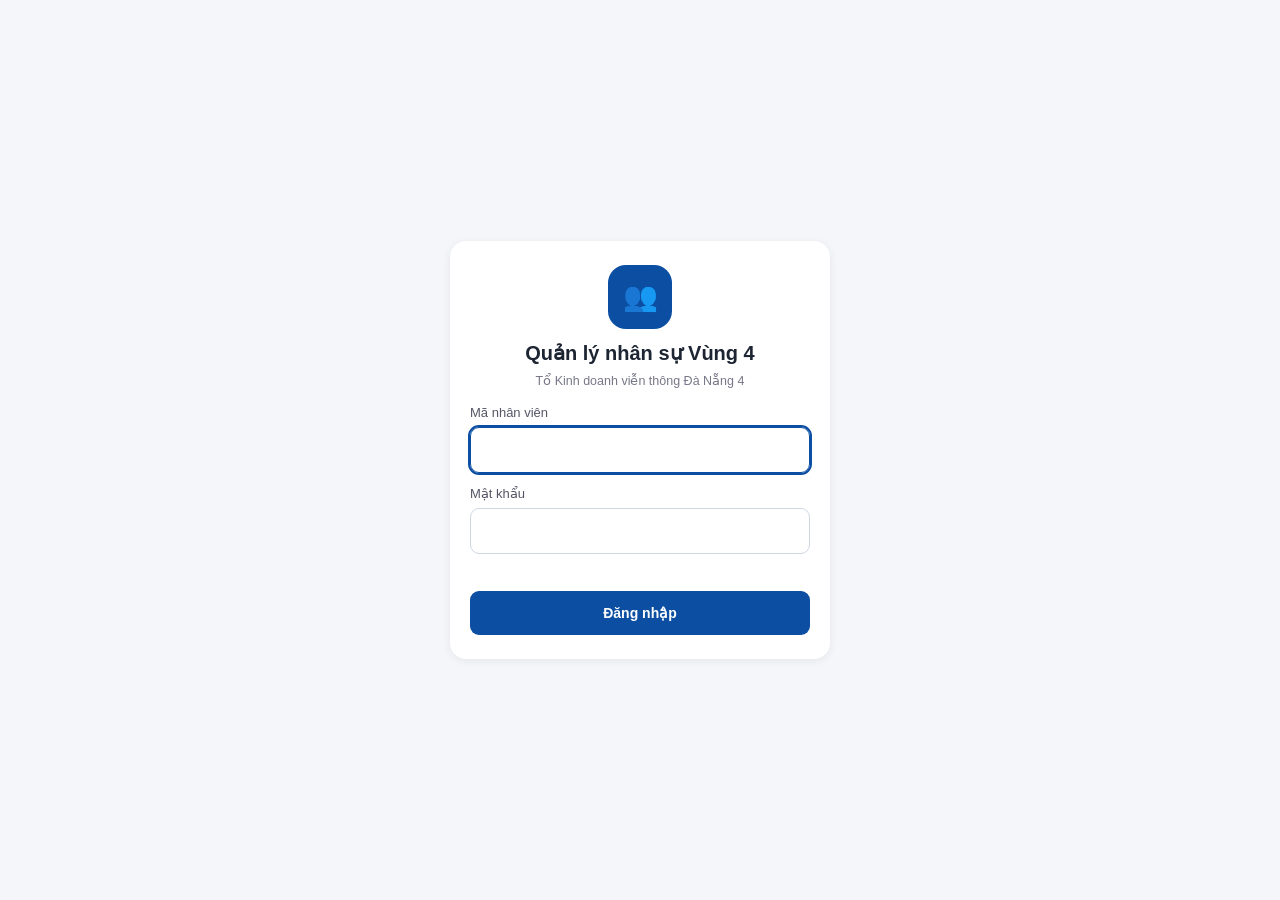
<file: index.html>
<!doctype html>
<html lang="vi">
<head>
<meta charset="utf-8">
<meta name="viewport" content="width=device-width, initial-scale=1">
<title>Quản lý nhân sự Vùng 4</title>
<link rel="stylesheet" href="css/app.css">
</head>
<body>

<section id="man-dang-nhap" class="man" hidden>
  <form id="dn-form" class="hop" autocomplete="on" hidden>
    <div class="logo" aria-hidden="true">👥</div>
    <h1>Quản lý nhân sự Vùng 4</h1>
    <p class="hint giua">Tổ Kinh doanh viễn thông Đà Nẵng 4</p>
    <label for="dn-ma">Mã nhân viên</label>
    <input id="dn-ma" name="username" autocomplete="username" autocapitalize="off" spellcheck="false" required>
    <label for="dn-mk">Mật khẩu</label>
    <input id="dn-mk" name="password" type="password" autocomplete="current-password" required>
    <div id="dn-loi" class="loi" role="alert"></div>
    <button id="dn-nut" type="submit" class="btn khoi">Đăng nhập</button>
  </form>

  <form id="dmk-form" class="hop" hidden>
    <div class="logo" aria-hidden="true">🔑</div>
    <h1>Đổi mật khẩu</h1>
    <p id="dmk-ghichu" class="hint giua"></p>
    <label for="dmk-cu">Mật khẩu hiện tại</label>
    <input id="dmk-cu" type="password" autocomplete="current-password" required>
    <label for="dmk-moi">Mật khẩu mới (ít nhất 6 ký tự)</label>
    <input id="dmk-moi" type="password" autocomplete="new-password" minlength="6" required>
    <label for="dmk-lai">Nhập lại mật khẩu mới</label>
    <input id="dmk-lai" type="password" autocomplete="new-password" minlength="6" required>
    <div id="dmk-loi" class="loi" role="alert"></div>
    <button id="dmk-nut" type="submit" class="btn khoi">Đổi mật khẩu</button>
    <button id="dmk-huy" type="button" class="btn g khoi" hidden>Quay lại</button>
  </form>
</section>

<section id="khung" hidden>
  <header class="top">
    <div class="ai"><b id="nd-ten"></b><small id="nd-phu"></small></div>
    <div class="lenh">
      <button id="nut-doi-mk" type="button" class="lk">Đổi mật khẩu</button>
      <button id="nut-dang-xuat" type="button" class="lk">Đăng xuất</button>
    </div>
  </header>
  <nav id="the-ds" class="tabs" role="tablist"></nav>
  <main id="the-nd" class="body"></main>
</section>

<div id="dang-tai" class="dang-tai" hidden role="status" aria-live="polite"><div class="hop"><span class="quay" aria-hidden="true"></span><span>Đang tải dữ liệu…</span></div></div>

<script src="js/config.js"></script>
<script src="js/core.js"></script>
<script src="js/kpi_image.js"></script>
<script src="js/store.js"></script>
<script src="js/ui.js"></script>
<script src="js/api.js"></script>
<script src="js/app.js"></script>
<!-- các file thẻ đặt ở đây, trước App.batDau() -->
<script src="js/markdown.js"></script>
<script src="js/huongdan-chung.js"></script>
<script src="js/huongdan-soan.js"></script>
<script src="js/tab-huongdan.js"></script>
<script src="js/nhiemvu-chung.js"></script>
<script src="js/tab-nhiemvu.js"></script>
<script src="js/nhiemvu-quanly.js"></script>
<script src="js/tab-hoso.js"></script>
<script src="js/tab-duyet.js"></script>
<script src="js/tab-kpi.js"></script>
<script src="js/tab-nap.js"></script>
<script>App.batDau();</script>
</body>
</html>
</file>
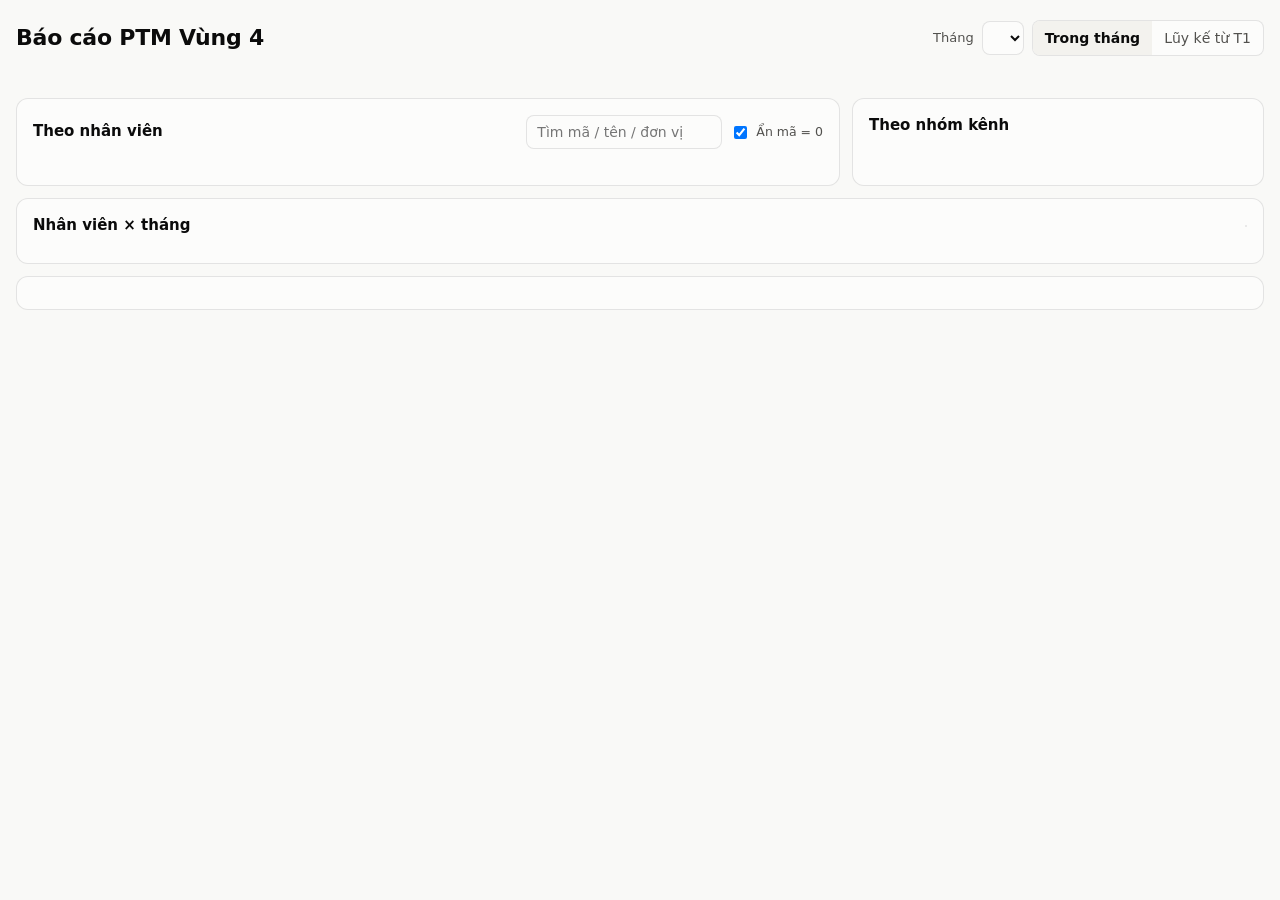
<file: dashboard.html>
<!doctype html>
<html lang="vi">
<head>
<meta charset="utf-8">
<meta name="viewport" content="width=device-width, initial-scale=1">
<title>Báo cáo PTM Vùng 4</title>
<style>
:root{
  color-scheme: light;
  --page:#f9f9f7; --surface:#fcfcfb; --surface-2:#f3f2ee;
  --ink:#0b0b0b; --ink-2:#52514e; --muted:#898781;
  --grid:#e1e0d9; --axis:#c3c2b7; --border:rgba(11,11,11,.10);
  --s-ptm:#52514e; --s-mbf:#2a78d6; --s-sme:#eb6834; --s-fiber:#1baf7a; --s-wifi:#8a5cd0;
  --good:#006300; --warn-bg:#fff4d6; --bad:#d03b3b;
  --seq-0:#cde2fb; --seq-1:#2a78d6; --accent:#2a78d6;
}
@media (prefers-color-scheme: dark){
  :root:not([data-theme="light"]){
    color-scheme: dark;
    --page:#0d0d0d; --surface:#1a1a19; --surface-2:#232321;
    --ink:#f0efec; --ink-2:#c3c2b7; --muted:#898781;
    --grid:#2c2c2a; --axis:#383835; --border:rgba(255,255,255,.10);
    --s-ptm:#c3c2b7; --s-mbf:#3987e5; --s-sme:#d95926; --s-fiber:#199e70; --s-wifi:#a27ae8;
    --good:#0ca30c; --warn-bg:#3a2f10; --bad:#e66767;
    --seq-0:#1c2a3d; --seq-1:#3987e5; --accent:#3987e5;
  }
}
:root[data-theme="dark"]{
  color-scheme: dark;
  --page:#0d0d0d; --surface:#1a1a19; --surface-2:#232321;
  --ink:#f0efec; --ink-2:#c3c2b7; --muted:#898781;
  --grid:#2c2c2a; --axis:#383835; --border:rgba(255,255,255,.10);
  --s-ptm:#c3c2b7; --s-mbf:#3987e5; --s-sme:#d95926; --s-fiber:#199e70; --s-wifi:#a27ae8;
  --good:#0ca30c; --warn-bg:#3a2f10; --bad:#e66767;
  --seq-0:#1c2a3d; --seq-1:#3987e5; --accent:#3987e5;
}
*{box-sizing:border-box}
body{margin:0;background:var(--page);color:var(--ink);font:14px/1.45 system-ui,-apple-system,"Segoe UI",sans-serif}
.wrap{max-width:1600px;margin:0 auto;padding:20px 16px 48px}
header{display:flex;flex-wrap:wrap;gap:12px 24px;align-items:flex-end;justify-content:space-between;margin-bottom:18px}
h1{font-size:22px;margin:0 0 2px;font-weight:650;letter-spacing:-.01em}
.sub{color:var(--ink-2);font-size:13px}
.controls{display:flex;flex-wrap:wrap;gap:8px;align-items:center}
select,input[type=search]{font:inherit;color:var(--ink);background:var(--surface);border:1px solid var(--border);border-radius:8px;padding:6px 10px;min-height:34px}
.seg{display:inline-flex;border:1px solid var(--border);border-radius:8px;overflow:hidden;background:var(--surface)}
.seg button{font:inherit;border:0;background:transparent;color:var(--ink-2);padding:6px 12px;cursor:pointer;min-height:34px}
.seg button[aria-pressed=true]{background:var(--surface-2);color:var(--ink);font-weight:600}
.card{background:var(--surface);border:1px solid var(--border);border-radius:12px;padding:16px}
h2{font-size:15px;margin:0 0 12px;font-weight:620}
.tiles{display:grid;grid-template-columns:repeat(5,minmax(0,1fr));gap:12px;margin-bottom:12px}
@media (max-width:1100px){.tiles{grid-template-columns:repeat(3,minmax(0,1fr))}}
@media (max-width:700px){.tiles{grid-template-columns:repeat(2,minmax(0,1fr))}}
@media (max-width:420px){.tiles{grid-template-columns:minmax(0,1fr)}}
.tile .lab{display:flex;align-items:center;gap:8px;color:var(--ink-2);font-size:13px;font-weight:550}
.dot{width:10px;height:10px;border-radius:3px;flex:none}
.tile .big{font-size:34px;font-weight:650;margin:6px 0 0;letter-spacing:-.02em}
.tile .big small{font-size:15px;color:var(--ink-2);font-weight:500;letter-spacing:0}
.bar{height:8px;background:var(--surface-2);border-radius:4px;margin:10px 0 6px;overflow:hidden;position:relative}
.bar i{display:block;height:100%;border-radius:4px}
.tile .meta{display:flex;justify-content:space-between;color:var(--ink-2);font-size:12.5px;gap:8px;flex-wrap:wrap}
.pct{font-weight:650;color:var(--ink)}
.pct.ok{color:var(--good)} .pct.low{color:var(--bad)}
.ytd{margin-top:8px;padding-top:8px;border-top:1px solid var(--grid);font-size:12.5px;color:var(--ink-2)}
.trend{display:grid;grid-template-columns:repeat(5,minmax(0,1fr));gap:12px;margin-bottom:12px}
@media (max-width:1100px){.trend{grid-template-columns:repeat(3,minmax(0,1fr))}}
@media (max-width:700px){.trend{grid-template-columns:repeat(2,minmax(0,1fr))}}
@media (max-width:420px){.trend{grid-template-columns:minmax(0,1fr)}}
.chart{position:relative}
.chart svg{display:block;width:100%;height:auto;overflow:visible}
.legend{display:flex;gap:14px;font-size:12px;color:var(--ink-2);margin:-4px 0 6px;flex-wrap:wrap}
.legend span{display:inline-flex;align-items:center;gap:6px}
.legend .tick{width:14px;height:0;border-top:2px dashed var(--ink-2)}
.tip{position:absolute;pointer-events:none;background:var(--surface);border:1px solid var(--border);box-shadow:0 4px 16px rgba(0,0,0,.12);border-radius:8px;padding:8px 10px;font-size:12.5px;white-space:nowrap;opacity:0;transition:opacity .08s;z-index:5}
.tip b{display:block;margin-bottom:2px}
.grid2{display:grid;grid-template-columns:minmax(0,2fr) minmax(0,1fr);gap:12px;margin-bottom:12px}
@media (max-width:900px){.grid2{grid-template-columns:minmax(0,1fr)}}
.card{min-width:0}
.tbl-wrap{overflow-x:auto;-webkit-overflow-scrolling:touch}
table{border-collapse:collapse;width:100%;font-size:13px}
th,td{padding:7px 8px;border-bottom:1px solid var(--grid);text-align:left;white-space:nowrap}
th{color:var(--ink-2);font-weight:600;font-size:12px;position:sticky;top:0;background:var(--surface);cursor:pointer;user-select:none}
th.num,td.num{text-align:right;font-variant-numeric:tabular-nums}
th[aria-sort=ascending]::after{content:" ▲";font-size:9px} th[aria-sort=descending]::after{content:" ▼";font-size:9px}
tbody tr:hover{background:var(--surface-2)}
tfoot td{font-weight:650;border-top:2px solid var(--axis);border-bottom:0}
td.zero{color:var(--muted)}
.tag{display:inline-block;padding:1px 7px;border-radius:10px;background:var(--surface-2);color:var(--ink-2);font-size:11.5px}
.share{display:inline-block;height:6px;border-radius:3px;background:var(--accent);vertical-align:middle;margin-right:6px;opacity:.8}
.toolbar{display:flex;flex-wrap:wrap;gap:8px;align-items:center;justify-content:space-between;margin-bottom:10px}
.toolbar h2{margin:0}
.chips{display:flex;flex-wrap:wrap;gap:6px}
.chip{font:inherit;font-size:12.5px;border:1px solid var(--border);background:var(--surface);color:var(--ink-2);border-radius:14px;padding:3px 10px;cursor:pointer}
.chip[aria-pressed=true]{background:var(--ink);color:var(--surface);border-color:var(--ink)}
label.chk{font-size:12.5px;color:var(--ink-2);display:inline-flex;gap:6px;align-items:center}
.heat td.num{min-width:46px}
.note{font-size:12.5px;color:var(--ink-2)}
.note ul{margin:6px 0 0;padding-left:18px}
.note li{margin:2px 0}
.warn{background:var(--warn-bg);border-radius:8px;padding:8px 10px;margin-bottom:10px;font-size:12.5px}
.muted{color:var(--muted)}
@media print{.controls,.chips,label.chk{display:none}.card{break-inside:avoid}}
</style>
</head>
<body>
<div class="wrap">
  <header>
    <div>
      <h1 id="title">Báo cáo PTM Vùng 4</h1>
      <div class="sub" id="subtitle"></div>
    </div>
    <div class="controls">
      <label class="sub" for="selMonth">Tháng</label>
      <select id="selMonth"></select>
      <div class="seg" role="group" aria-label="Phạm vi">
        <button id="btnMonth" aria-pressed="true">Trong tháng</button>
        <button id="btnYtd" aria-pressed="false">Lũy kế từ T1</button>
      </div>
    </div>
  </header>

  <div id="warn"></div>
  <section class="tiles" id="tiles"></section>

  <section class="trend" id="trend"></section>

  <section class="grid2">
    <div class="card">
      <div class="toolbar">
        <h2 id="nvTitle">Theo nhân viên</h2>
        <div class="controls">
          <input type="search" id="q" placeholder="Tìm mã / tên / đơn vị" aria-label="Tìm nhân viên">
          <label class="chk"><input type="checkbox" id="hideZero" checked> Ẩn mã = 0</label>
        </div>
      </div>
      <div class="chips" id="chips" style="margin-bottom:10px"></div>
      <div class="tbl-wrap" style="max-height:620px"><table id="tblNv"></table></div>
    </div>
    <div class="card">
      <h2 id="grpTitle">Theo nhóm kênh</h2>
      <div class="tbl-wrap"><table id="tblGrp"></table></div>
    </div>
  </section>

  <section class="card" style="margin-bottom:12px">
    <div class="toolbar">
      <h2>Nhân viên × tháng</h2>
      <div class="seg" role="group" aria-label="Chỉ tiêu" id="segMetric"></div>
    </div>
    <div class="tbl-wrap" style="max-height:620px"><table id="tblHeat" class="heat"></table></div>
  </section>

  <section class="card note" id="rules"></section>
</div>
<div class="tip" id="tip"></div>

<script>
const D = /*__DATA__*/null;
// Chỉ tiêu gộp: TB PTM = MobiFone + Saymee (thực hiện và KH đều cộng 2 chỉ tiêu)
const addArr = (a,b) => a.map((v,i)=>(v==null&&b[i]==null)? null : (v||0)+(b[i]||0));
D.kpi.PTM = addArr(D.kpi.MBF, D.kpi.SME);
// MobiWifi 5G (Loại TB FWD) là 1 phần của MobiFone, hiển thị riêng; số liệu cũ chưa có thì coi là 0 / không giao KH
if (!D.kpi.WIFI) D.kpi.WIFI = Array(12).fill(null);
D.nv.forEach(n=>{ if (!n.WIFI) n.WIFI = Array(12).fill(0); if (!n.xWIFI) n.xWIFI = Array(12).fill(0); if (!n.FWD) n.FWD = n.WIFI.slice(); });
D.nv.forEach(n=>{ n.PTM = addArr(n.MBF,n.SME).map(v=>v||0); n.xPTM = addArr(n.xMBF,n.xSME).map(v=>v||0); });
const BASE = ['MBF','SME','FIBER'];   // các chỉ tiêu gốc (không trùng nhau)
// Nhóm hiển thị: chỉ GDV / NVBH / AM / Fiber là nhân viên. Mã C2C gộp vào NV chủ quản (cột "TB C2C"),
// ĐL / Điểm bán / loại khác (và C2C không xác định được chủ) gộp thành "Khác".
const NVG = ['GDV','NVBH','AM','Fiber'];
const Z12 = () => Array(12).fill(0);
D.nv.forEach(n=>{ n.C2C = Z12(); n.owner = null; });
D.nv.forEach(n=>{
  if (n.loai!=='C2C') return;
  let o = D.nv.find(x=>NVG.includes(x.loai) && x.ma===n.ma.replace(/_C2C$/i,''));
  if (!o) { const m = String(n.donvi||'').match(/^CHLK\s+(.+)$/i);   // vd "CHLK Song Thảo" -> NV có tên kết thúc "Song Thảo"
    if (m) { const c = D.nv.filter(x=>NVG.includes(x.loai) && x.ten.toLowerCase().endsWith(m[1].trim().toLowerCase())); if (c.length===1) o = c[0]; } }
  if (o) { n.owner = o; for (let i=0;i<12;i++) o.C2C[i] += (n.MBF[i]||0)+(n.SME[i]||0); }
});
D.nv.forEach(n=>{ n.grp = NVG.includes(n.loai) ? n.loai : (n.owner ? 'C2C' : 'Khác'); });
const isNv = n => NVG.includes(n.grp);
const T = [
  {k:'PTM',   name:'TB PTM (MobiFone + Saymee)', short:'MBF+Saymee', color:'var(--s-ptm)'},
  {k:'MBF',   name:'TB PTM MobiFone', short:'MobiFone', color:'var(--s-mbf)'},
  {k:'SME',   name:'TB PTM Saymee (THGT)', short:'Saymee', color:'var(--s-sme)'},
  {k:'FIBER', name:'TB PTM Fiber', short:'Fiber', color:'var(--s-fiber)'},
  {k:'WIFI',  name:'TB PTM MobiWifi 5G', short:'Wifi 5G', color:'var(--s-wifi)'}
];
const fmt = n => (n==null||isNaN(n)) ? '–' : Math.round(n).toLocaleString('vi-VN');
const fmtP = p => (p==null||!isFinite(p)) ? '–' : p.toLocaleString('vi-VN',{maximumFractionDigits:1})+'%';
const esc = s => String(s??'').replace(/[&<>"]/g,c=>({'&':'&amp;','<':'&lt;','>':'&gt;','"':'&quot;'}[c]));
const $ = id => document.getElementById(id);

let state = { m: D.thang, ytd:false, loai:'Tất cả', q:'', hideZero:true, sort:{k:'PTM',dir:-1}, metric:'PTM' };
try { const s = JSON.parse(localStorage.getItem('ptm4-ui')||'{}'); if (s.metric && T.some(t=>t.k===s.metric)) state.metric=s.metric; if (typeof s.hideZero==='boolean') state.hideZero=s.hideZero; } catch(e){}
const save = () => { try { localStorage.setItem('ptm4-ui', JSON.stringify({metric:state.metric, hideZero:state.hideZero})); } catch(e){} };

// tổng trong phạm vi tháng
const rangeM = () => state.ytd ? D.months.filter(x=>x<=state.m) : [state.m];
const sumArr = (a, ms) => ms.reduce((s,m)=>s+(a[m-1]||0),0);
const nvVal = (nv,k,ms) => k==='TOT' ? BASE.reduce((s,b)=>s+sumArr(nv[b],ms),0) : sumArr(nv[k],ms);
const totalM = (k,ms) => D.nv.reduce((s,nv)=>s+nvVal(nv,k,ms),0);
// Giá trị hiển thị của 1 NV: MobiFone = mã của NV; TB C2C = các mã C2C của NV; MBF+Saymee = MobiFone + C2C + Saymee
const rowVals = (n,ms) => { const r = {MBF:sumArr(n.MBF,ms), C2C:sumArr(n.C2C,ms), SME:sumArr(n.SME,ms), FIBER:sumArr(n.FIBER,ms), WIFI:sumArr(n.WIFI,ms), FWD:sumArr(n.FWD,ms)}; r.PTM = r.MBF+r.C2C+r.SME; return r; };
const KEYS = ['PTM','MBF','C2C','SME','FIBER','WIFI','FWD'];
const SHOWK = KEYS.filter(k=>k!=='FWD');   // FWD không có cột riêng: hiện trong ngoặc sau Wifi 5G
// Ô Wifi 5G: số có gói (tính KH), trong ngoặc = mọi TB FWD kể cả chưa có gói
const cellTxt = (k,v) => k==='WIFI' ? `${fmt(v.WIFI||0)} <span class="muted">(${fmt(v.FWD||0)})</span>` : fmt(v[k]||0);
const cellZero = (k,v) => !(v[k] || (k==='WIFI' && v.FWD));
const addV = (a,b) => { KEYS.forEach(k=>a[k]=(a[k]||0)+b[k]); return a; };
// "Khác" = mọi mã không phải NV và không phải C2C đã gán chủ (C2C của NV đã nằm trong dòng NV)
const otherVals = ms => D.nv.filter(n=>n.grp==='Khác').reduce((a,n)=>{ const v=rowVals(n,ms); v.PTM=v.MBF+v.SME; return addV(a,v); }, {});
// Vùng 4 tách cột: MobiFone (không gồm C2C) + TB C2C + Saymee = MBF+Saymee toàn vùng
const vungVals = ms => { const c2c = D.nv.filter(n=>n.grp==='C2C'), cM = c2c.reduce((s,n)=>s+sumArr(n.MBF,ms),0), cS = c2c.reduce((s,n)=>s+sumArr(n.SME,ms),0);
  const r={MBF:totalM('MBF',ms)-cM, C2C:cM+cS, SME:totalM('SME',ms)-cS, FIBER:totalM('FIBER',ms), WIFI:totalM('WIFI',ms), FWD:totalM('FWD',ms)}; r.PTM=r.MBF+r.C2C+r.SME; return r; };
const kpiM = (k,ms) => { let s=0, any=false; ms.forEach(m=>{const v=D.kpi[k][m-1]; if(v!=null){s+=v;any=true;}}); return any? s : null; };
const kpiMonthsOnly = (k,ms) => ms.filter(m=>D.kpi[k][m-1]!=null);

function init(){
  const sel = $('selMonth');
  sel.innerHTML = D.months.map(m=>`<option value="${m}">T${m}/${D.nam}</option>`).join('');
  sel.value = state.m;
  sel.onchange = () => { state.m = +sel.value; render(); };
  $('btnMonth').onclick = () => { state.ytd=false; render(); };
  $('btnYtd').onclick = () => { state.ytd=true; render(); };
  $('q').oninput = e => { state.q = e.target.value.trim().toLowerCase(); renderNv(); };
  $('hideZero').checked = state.hideZero;
  $('hideZero').onchange = e => { state.hideZero = e.target.checked; save(); renderNv(); renderHeat(); };
  const loais = ['Tất cả', ...NVG.filter(g=>D.nv.some(n=>n.grp===g))];
  $('chips').innerHTML = loais.map(l=>`<button class="chip" data-l="${esc(l)}">${esc(l)}</button>`).join('');
  $('chips').onclick = e => { const b=e.target.closest('.chip'); if(!b) return; state.loai=b.dataset.l; renderNv(); renderHeat(); };
  $('segMetric').innerHTML = T.map(t=>`<button data-k="${t.k}">${t.short}</button>`).join('');
  $('segMetric').onclick = e => { const b=e.target.closest('button'); if(!b) return; state.metric=b.dataset.k; save(); renderHeat(); };
  renderRules();
  render();
}

function render(){
  $('btnMonth').setAttribute('aria-pressed', !state.ytd);
  $('btnYtd').setAttribute('aria-pressed', state.ytd);
  const lbl = state.ytd ? `Lũy kế T1–T${state.m}/${D.nam}` : `Tháng ${state.m}/${D.nam}`;
  $('title').textContent = `Báo cáo PTM Vùng 4 — ${lbl}`;
  document.title = `PTM Vùng 4 ${state.ytd?'LK ':''}T${state.m}-${D.nam}`;
  $('subtitle').textContent = `Dữ liệu cập nhật ${D.taoLuc} · ${D.nv.length} mã NV/kênh trong danh sách DN4`;
  $('warn').innerHTML = D.months.includes(state.m) ? '' : `<div class="warn">Chưa có dữ liệu tháng ${state.m}.</div>`;
  $('nvTitle').textContent = `Theo nhân viên — ${lbl}`;
  $('grpTitle').textContent = `Theo nhóm kênh — ${lbl}`;
  renderTiles(); renderTrend(); renderNv(); renderGroups(); renderHeat();
}

function pctClass(p){ return p==null? '' : (p>=100?'ok':(p<80?'low':'')); }

function renderTiles(){
  const ms = rangeM(), ytdMs = D.months.filter(x=>x<=state.m);
  $('tiles').innerHTML = T.map(t=>{
    const th = totalM(t.k, ms), khDu = kpiMonthsOnly(t.k, ms).length === ms.length, kh = khDu ? kpiM(t.k, ms) : null;
    const thK = totalM(t.k, kpiMonthsOnly(t.k, ms));   // chỉ so với các tháng có giao KH
    const p = kh ? thK/kh*100 : null;
    const ytdTh = totalM(t.k, ytdMs), ytdKmMs = kpiMonthsOnly(t.k, ytdMs), ytdKh = ytdKmMs.length === ytdMs.length ? kpiM(t.k, ytdMs) : null;
    const ytdThK = sumArr(D.nv.reduce((a,nv)=>a.map((v,i)=>v+nv[t.k][i]),Array(12).fill(0)), ytdKmMs);
    const ytdP = ytdKh ? ytdThK/ytdKh*100 : null;
    const w = p==null?0:Math.min(100,p);
    return `<div class="card tile">
      <div class="lab"><span class="dot" style="background:${t.color}"></span>${t.name}</div>
      <div class="big">${fmt(th)}${t.k==='WIFI'?` <small title="Mọi TB FWD, kể cả chưa có gói">(${fmt(totalM('FWD',ms))} FWD)</small>`:''} <small>/ ${kh!=null?fmt(kh)+' KH':(kpiMonthsOnly(t.k,ms).length?'KH không đủ tháng':'không giao KH')}</small></div>
      <div class="bar" role="img" aria-label="Hoàn thành ${fmtP(p)}"><i style="width:${w}%;background:${t.color}"></i></div>
      <div class="meta"><span>Hoàn thành <span class="pct ${pctClass(p)}">${fmtP(p)}</span></span>
        <span>${kh!=null && thK<kh ? 'Còn thiếu '+fmt(kh-thK) : (kh!=null?'Vượt '+fmt(thK-kh):'')}</span></div>
      ${state.ytd ? '' : `<div class="ytd">Lũy kế T1–T${state.m}: <b style="color:var(--ink)">${fmt(ytdTh)}</b>${ytdKh!=null?` · KH ${fmt(ytdKh)} · <span class="pct ${pctClass(ytdP)}">${fmtP(ytdP)}</span>`:''}</div>`}
    </div>`;
  }).join('');
}

// ---------- biểu đồ xu hướng theo tháng (small multiples) ----------
function renderTrend(){
  const months = D.months;
  $('trend').innerHTML = T.map(t=>`<div class="card"><h2>${t.name} theo tháng</h2>
    <div class="legend"><span><span class="dot" style="background:${t.color}"></span>Thực hiện</span><span><span class="tick"></span>Kế hoạch</span></div>
    <div class="chart" id="ch-${t.k}"></div></div>`).join('');
  T.forEach(t=>{
    const W=420,H=200,ml=40,mr=8,mt=14,mb=24, iw=W-ml-mr, ih=H-mt-mb;
    const act = months.map(m=>D.nv.reduce((s,nv)=>s+nv[t.k][m-1],0));
    const kh = months.map(m=>D.kpi[t.k][m-1]);
    const maxV = Math.max(1,...act,...kh.filter(v=>v!=null));
    const step = niceStep(maxV/4), top = Math.ceil(maxV/step)*step;
    const y = v => mt + ih - v/top*ih;
    const bw = iw/months.length, barW = Math.max(6,Math.min(28,bw*0.56));
    let g = '';
    for(let v=0; v<=top+1e-9; v+=step){
      g += `<line x1="${ml}" x2="${W-mr}" y1="${y(v)}" y2="${y(v)}" stroke="var(--grid)" stroke-width="1"/>`+
           `<text x="${ml-6}" y="${y(v)+4}" text-anchor="end" font-size="10.5" fill="var(--muted)">${fmt(v)}</text>`;
    }
    months.forEach((m,i)=>{
      const cx = ml + bw*i + bw/2, sel = m===state.m || (state.ytd && m<=state.m);
      const v = act[i], h = Math.max(0, ih - (y(v)-mt)), x = cx-barW/2;
      const r = Math.min(4, h/2);
      if (h>0) g += `<path d="M${x},${mt+ih} V${y(v)+r} q0,-${r} ${r},-${r} H${x+barW-r} q${r},0 ${r},${r} V${mt+ih} Z" fill="${t.color}" opacity="${sel?1:.35}"/>`;
      if (kh[i]!=null) g += `<line x1="${cx-barW/2-4}" x2="${cx+barW/2+4}" y1="${y(kh[i])}" y2="${y(kh[i])}" stroke="var(--ink-2)" stroke-width="2" stroke-dasharray="3 2"/>`;
      g += `<text x="${cx}" y="${H-6}" text-anchor="middle" font-size="10.5" fill="${m===state.m?'var(--ink)':'var(--muted)'}" font-weight="${m===state.m?700:400}">T${m}</text>`;
      if (m===state.m) g += `<text x="${cx}" y="${Math.min(y(v), kh[i]!=null?y(kh[i]):1e9)-6}" text-anchor="middle" font-size="11" font-weight="650" fill="var(--ink)">${fmt(v)}</text>`;
      g += `<rect class="hit" data-i="${i}" x="${ml+bw*i}" y="${mt}" width="${bw}" height="${ih+mb}" fill="transparent"/>`;
    });
    g += `<line x1="${ml}" x2="${W-mr}" y1="${mt+ih}" y2="${mt+ih}" stroke="var(--axis)"/>`;
    const el = $('ch-'+t.k);
    el.innerHTML = `<svg viewBox="0 0 ${W} ${H}" role="img" aria-label="${t.name} theo tháng">${g}</svg>`;
    el.querySelectorAll('.hit').forEach(rc=>{
      const i=+rc.dataset.i, m=months[i];
      rc.style.cursor='pointer';
      rc.onmousemove = e => showTip(e, `<b>T${m}/${D.nam}</b>Thực hiện: ${fmt(act[i])}<br>Kế hoạch: ${kh[i]==null?'không giao':fmt(kh[i])}${kh[i]?'<br>Hoàn thành: '+fmtP(act[i]/kh[i]*100):''}`);
      rc.onmouseleave = hideTip;
      rc.onclick = () => { state.m=m; $('selMonth').value=m; render(); };
    });
  });
}
function niceStep(raw){ const p=Math.pow(10,Math.floor(Math.log10(raw||1))); const n=raw/p; return (n<=1?1:n<=2?2:n<=5?5:10)*p; }
function showTip(e, html){ const tp=$('tip'); tp.innerHTML=html; tp.style.opacity=1;
  const x=e.pageX+14, y=e.pageY+14, w=tp.offsetWidth; tp.style.left=(x+w>window.scrollX+innerWidth-8? e.pageX-w-14 : x)+'px'; tp.style.top=y+'px'; }
function hideTip(){ $('tip').style.opacity=0; }
// Đơn vị hiện gọn: "Hội An", không "Cửa hàng MobiFone / TP / H. Hội An" (giống KPI NV, 27/11/2026)
const dvNgan = s => String(s||'').replace(/Ð/g,'Đ').replace(/^Cửa hàng (MobiFone )?/i,'').replace(/^CH\s+/,'').replace(/^Trung tâm giao dịch (Huyện |Thị xã |TP |Thành phố )?/i,'').replace(/^TTGD\s+/,'').replace(/^H\.\s*/,'').replace(/^TX\.?\s+/,'').replace(/^TP\.?\s+/,'').trim();

// ---------- bảng theo NV ----------
function filteredNv(){
  return D.nv.filter(n => isNv(n) && (state.loai==='Tất cả'||n.grp===state.loai) &&
    (!state.q || (n.ma+' '+n.ten+' '+n.donvi).toLowerCase().includes(state.q)));
}
function renderNv(){
  document.querySelectorAll('#chips .chip').forEach(b=>b.setAttribute('aria-pressed', b.dataset.l===state.loai));
  const ms = rangeM();
  let rows = filteredNv().map(n=>Object.assign({n}, rowVals(n,ms)));
  if (state.hideZero) rows = rows.filter(r=>r.PTM+r.FIBER>0);
  const vung = vungVals(ms), grand = vung.PTM || 1;
  const s = state.sort, TXT = ['ma','ten','donvi','grp'];
  rows.sort((a,b)=>{ const tx = n => s.k==='donvi'? dvNgan(n.donvi) : n[s.k]; const va = TXT.includes(s.k)? tx(a.n) : a[s.k], vb = TXT.includes(s.k)? tx(b.n) : b[s.k];
    return (typeof va==='string'? va.localeCompare(vb,'vi') : va-vb) * s.dir; });
  const maxP = Math.max(1,...rows.map(r=>r.PTM));
  const cols = [['donvi','Đơn vị'],['ma','Mã NV'],['ten','Họ tên'],['grp','Nhóm'],['PTM','MBF+Saymee',1],['MBF','MobiFone',1],['C2C','TB C2C',1],['SME','Saymee',1],['FIBER','Fiber',1],['WIFI','Wifi 5G (FWD)',1],['SHARE','Tỷ trọng TB PTM',1]];
  const sum = rows.reduce((a,r)=>addV(a,r),{});
  const all = state.loai==='Tất cả' && !state.q;
  const other = otherVals(ms);
  const foot = (lbl,v) => `<tr><td colspan="4">${lbl}</td>${SHOWK.map(k=>`<td class="num">${cellTxt(k,v)}</td>`).join('')}<td class="num">${fmtP((v.PTM||0)/grand*100)}</td></tr>`;
  $('tblNv').innerHTML = `<thead><tr>${cols.map(c=>`<th class="${c[2]?'num':''}" data-k="${c[0]==='SHARE'?'PTM':c[0]}" ${(s.k===c[0])?`aria-sort="${s.dir>0?'ascending':'descending'}"`:''}>${c[1]}</th>`).join('')}</tr></thead>
  <tbody>${rows.map(r=>`<tr title="${esc(r.n.tu?'Từ '+r.n.tu:'')}${r.n.den?' đến '+esc(r.n.den):''}">
    <td>${esc(dvNgan(r.n.donvi))}</td><td>${esc(r.n.ma)}</td><td>${esc(r.n.ten)}${r.n.den?' <span class="tag">nghỉ '+esc(r.n.den)+'</span>':''}</td><td><span class="tag">${esc(r.n.grp)}</span></td>
    ${SHOWK.map(k=>`<td class="num ${cellZero(k,r)?'zero':''}" ${k==='PTM'?'style="font-weight:600"':''}>${cellTxt(k,r)}</td>`).join('')}
    <td class="num"><span class="share" style="width:${Math.round(r.PTM/maxP*60)}px"></span>${fmtP(r.PTM/grand*100)}</td></tr>`).join('') || `<tr><td colspan="11" class="muted">Không có dữ liệu</td></tr>`}</tbody>
  <tfoot>${foot(`Cộng nhân viên (${rows.length} người)`, sum)}${all ? foot('Khác (ĐL, Điểm bán…)', other) + foot('Vùng 4', vung) : ''}</tfoot>`;
  $('tblNv').querySelectorAll('th').forEach(th=>th.onclick=()=>{ const k=th.dataset.k; state.sort = {k, dir: state.sort.k===k? -state.sort.dir : (TXT.includes(k)?1:-1)}; renderNv(); });
}

function renderGroups(){
  const ms = rangeM(), g = {};
  NVG.forEach(k=>{ if (D.nv.some(n=>n.grp===k)) g[k] = {cnt:0}; });
  D.nv.filter(isNv).forEach(n=>{ const v=rowVals(n,ms); addV(g[n.grp],v); if (v.PTM+v.FIBER>0) g[n.grp].cnt++; });
  g['Khác'] = Object.assign({cnt: D.nv.filter(n=>n.grp==='Khác' && BASE.some(b=>sumArr(n[b],ms)>0)).length}, otherVals(ms));
  const keys = Object.keys(g);
  const GC = [['PTM','MBF+Saymee'],['MBF','MobiFone'],['C2C','TB C2C'],['SME','Saymee'],['FIBER','Fiber'],['WIFI','Wifi 5G (FWD)']];
  const vung = vungVals(ms);
  $('tblGrp').innerHTML = `<thead><tr><th>Nhóm</th><th class="num">Mã có TB</th>${GC.map(c=>`<th class="num">${c[1]}</th>`).join('')}</tr></thead>
    <tbody>${keys.map(k=>`<tr><td>${esc(k==='Khác'?'Khác (ĐL, Điểm bán…)':k)}</td><td class="num">${g[k].cnt}</td>${GC.map(c=>`<td class="num ${g[k][c[0]]?'':'zero'}">${fmt(g[k][c[0]]||0)}</td>`).join('')}</tr>`).join('')}</tbody>
    <tfoot><tr><td>Vùng 4</td><td class="num">${keys.reduce((s,k)=>s+g[k].cnt,0)}</td>${GC.map(c=>`<td class="num">${fmt(vung[c[0]])}</td>`).join('')}</tr></tfoot>`;
}

function renderHeat(){
  document.querySelectorAll('#segMetric button').forEach(b=>b.setAttribute('aria-pressed', b.dataset.k===state.metric));
  const k = state.metric, months = D.months;
  // MobiFone = mã của NV (không gồm C2C); MBF+Saymee = MobiFone + C2C + Saymee (như bảng Theo nhân viên)
  let rows = filteredNv().map(n=>({n, v:months.map(m=>rowVals(n,[m])[k])}));
  rows.forEach(r=>r.sum=r.v.reduce((a,b)=>a+b,0));
  if (state.hideZero) rows = rows.filter(r=>r.sum>0);
  rows.sort((a,b)=>b.sum-a.sum);
  const max = Math.max(1,...rows.flatMap(r=>r.v));
  const cell = v => { const a = v? (0.12 + 0.88*v/max) : 0; return `<td class="num ${v?'':'zero'}" style="${v?`background:color-mix(in srgb, var(--seq-1) ${Math.round(a*100)}%, var(--surface));${a>.55?'color:#fff;':''}`:''}">${fmt(v)}</td>`; };
  const colTot = months.map((m,i)=>rows.reduce((s,r)=>s+r.v[i],0));
  const vung = months.map(m=>totalM(k,[m]));   // toàn vùng (MobiFone gồm cả C2C) để so với KH
  const all = state.loai==='Tất cả' && !state.q;
  const line = (lbl,arr) => `<tr><td colspan="2">${lbl}</td>${arr.map(v=>`<td class="num">${fmt(v)}</td>`).join('')}<td class="num">${fmt(arr.reduce((a,b)=>a+b,0))}</td></tr>`;
  $('tblHeat').innerHTML = `<thead><tr><th>Mã NV</th><th>Họ tên</th>${months.map(m=>`<th class="num" style="${m===state.m?'color:var(--ink)':''}">T${m}</th>`).join('')}<th class="num">Cộng</th></tr></thead>
    <tbody>${rows.map(r=>`<tr><td>${esc(r.n.ma)}</td><td>${esc(r.n.ten)}</td>${r.v.map(cell).join('')}<td class="num"><b>${fmt(r.sum)}</b></td></tr>`).join('')}</tbody>
    <tfoot>${line('Cộng nhân viên', colTot)}${all ? line(k==='MBF'?'TB C2C + Khác (ĐL, Điểm bán…)':'Khác (ĐL, Điểm bán…)', months.map((m,i)=>vung[i]-colTot[i])) : ''}
    ${line('Vùng 4', vung)}
    <tr><td colspan="2">Kế hoạch</td>${months.map(m=>`<td class="num">${fmt(D.kpi[k][m-1])}</td>`).join('')}<td></td></tr>
    <tr><td colspan="2">% hoàn thành (Vùng 4)</td>${months.map((m,i)=>{const kh=D.kpi[k][m-1];const p=kh?vung[i]/kh*100:null;return `<td class="num"><span class="pct ${pctClass(p)}">${fmtP(p)}</span></td>`}).join('')}<td></td></tr></tfoot>`;
}

function renderRules(){
  $('rules').innerHTML = `<h2>Quy tắc tính & nguồn dữ liệu</h2>
  <ul>
    <li><b>TB PTM (MobiFone + Saymee)</b> = TB PTM MobiFone + TB PTM Saymee; kế hoạch = KH TB PTM MBF + KH TB PTM THGT. Fiber khác loại nên không cộng chung với TB PTM.</li>
    <li><b>Theo nhân viên</b>: chỉ hiển thị GDV, NVBH, AM, Fiber. Mã C2C (vd &lt;mã NV&gt;_C2C) không tính là nhân viên mà gộp vào cột <b>TB C2C</b> của NV chủ quản; MBF+Saymee của NV = MobiFone + TB C2C + Saymee. ĐL, Điểm bán và mã khác gộp vào dòng <b>Khác</b>.</li>
    <li><b>MobiFone / Saymee</b>: file NEW_ACTIVE_*, chỉ dòng có Lý do HM ∈ {MS, DNTD, RESET, MNP}. Saymee (THGT) = Loại thuê bao SME hoặc MEE; MobiFone = phần còn lại. Mốc tháng = Ngày kích hoạt. Gán NV theo cột "Nhân viên PT".</li>
    <li><b>Fiber</b>: file báo cáo TB PTM Fiber; mốc = NGÀY ĐẤU NỐI, gán theo MÃ NHÂN VIÊN. Tính HĐ "Đang hoạt động"; HĐ "Đã hủy" chỉ tính khi chặn cắt là 1C KHYC hoặc 1C Nợ cước (kể cả "1C KHYC + 1C Nợ cước"); "Chặn 1 chiều KHYC" không tính. Không tính "Chờ thi công".</li>
    <li><b>Danh sách NV DN4</b>: chỉ tính mã có trong danh sách và TB phát sinh trong khoảng Thời gian tới – Thời gian đi của mã đó (trống = không giới hạn).</li>
    <li><b>% hoàn thành</b> = thực hiện toàn Vùng 4 / chỉ tiêu tháng trong KPI_Vung4_${D.nam}. Lũy kế chỉ cộng KH các tháng có giao.</li>
  </ul>
  <div style="margin-top:8px"><b>File nguồn:</b> ${D.nguon.map(esc).join(' · ')}</div>`;
}
init();
</script>
</body>
</html>
</file>
<file: css/app.css>
*{box-sizing:border-box}
html,body{margin:0;background:#f4f6fa;color:#1d2533;font:15px/1.45 "Segoe UI",Roboto,Arial,sans-serif;overflow-wrap:anywhere}
[hidden]{display:none!important}
button{font:inherit;cursor:pointer}

.man{min-height:100vh;display:flex;align-items:center;justify-content:center;padding:24px 16px}
.hop{width:100%;max-width:380px;background:#fff;border-radius:16px;padding:24px 20px;box-shadow:0 2px 10px #0001}
.hop h1{font-size:20px;text-align:center;margin:0}
.logo{width:64px;height:64px;border-radius:18px;background:#0b4ea2;color:#fff;display:flex;align-items:center;justify-content:center;font-size:28px;margin:0 auto 10px}
.giua{text-align:center}
.hint{font-size:12.5px;color:#778;margin:4px 0 14px}
label{font-size:13px;color:#556;display:block;margin:12px 0 4px}
input,select{width:100%;padding:11px 12px;border:1px solid #cfd6e2;border-radius:9px;font:inherit;background:#fff;color:inherit}
input:focus,select:focus{outline:2px solid #0b4ea2;outline-offset:0;border-color:#0b4ea2}
.loi{color:#c62828;font-size:13px;margin-top:10px;min-height:1em}
.thanh-cong{color:#1b7a2c;font-size:13px}

.btn{display:inline-block;border:0;background:#0b4ea2;color:#fff;border-radius:9px;padding:9px 14px;font-weight:600;font-size:14px}
.btn.khoi{display:block;width:100%;margin-top:14px;padding:12px}
.btn.g{background:#eef2f8;color:#0b4ea2}
.btn:disabled{opacity:.55;cursor:default}

.top{background:#0b4ea2;color:#fff;padding:12px 16px;display:flex;align-items:center;justify-content:space-between;gap:10px}
.top .ai{min-width:0}
.top b{display:block;font-size:16px}
.top small{opacity:.85;font-size:12.5px}
.lenh{display:flex;flex-direction:column;align-items:flex-end;gap:2px;flex-shrink:0}
.lk{background:none;border:0;color:#fff;opacity:.9;font-size:12.5px;padding:2px 0;text-decoration:underline}

.tabs{display:flex;flex-wrap:wrap;gap:6px;padding:10px 12px;background:#fff;border-bottom:1px solid #e2e6ee;position:sticky;top:0;z-index:2}
.tab{border:0;padding:7px 12px;border-radius:999px;background:#eef2f8;color:#334;white-space:nowrap;font-size:13.5px}
.tab.on{background:#0b4ea2;color:#fff}
.tab .n{background:#e53935;color:#fff;border-radius:9px;padding:0 6px;margin-left:4px;font-size:11px}

.body{padding:12px;display:flex;flex-direction:column;gap:12px;max-width:1600px;margin:0 auto}
.card{background:#fff;border-radius:14px;padding:14px;box-shadow:0 1px 3px #0001}
.card h3{margin:0 0 10px;font-size:15px}

.ok{color:#1b7a2c;font-weight:700}.mid{color:#a46a00;font-weight:700}.low{color:#c62828;font-weight:700}

/* Vòng quay tải dữ liệu: to, giữa màn hình (26/11/2026 - bản cũ nhỏ ở đáy, người dùng tưởng trang trống) */
.dang-tai{position:fixed;inset:0;display:flex;align-items:center;justify-content:center;z-index:9;pointer-events:none;background:rgba(238,242,247,.35)}
.dang-tai[hidden]{display:none}
.dang-tai .hop{display:flex;flex-direction:column;align-items:center;gap:12px;background:#fff;border-radius:16px;padding:22px 28px;box-shadow:0 6px 24px #0b2a5a33;color:#1d2533;font-size:15px;font-weight:600}
.quay{display:inline-block;width:54px;height:54px;border:5px solid #dbe6f5;border-top-color:#0b4ea2;border-radius:50%;animation:quay .9s linear infinite}
.quay.nho{width:34px;height:34px;border-width:4px}
@keyframes quay{to{transform:rotate(360deg)}}
@media (prefers-reduced-motion:reduce){.quay{animation-duration:2.5s}}
.dang-dung{display:flex;flex-direction:column;align-items:center;gap:10px;padding:40px 0;color:#4b5869;font-weight:600}

.card h3{display:flex;justify-content:space-between;align-items:center;gap:8px;flex-wrap:wrap}
.row{display:flex;justify-content:space-between;gap:10px;padding:8px 0;border-bottom:1px dashed #e7eaf0}
.row:last-child{border:0}
.row>span{color:#667;flex-shrink:0}
.row>b{font-weight:600;text-align:right;min-width:0}
.row.sua{flex-direction:column;gap:4px}
.row.sua>b{text-align:left;font-weight:400}
.trong{color:#99a;font-weight:400}
.lock{color:#99a;font-size:12px;font-weight:400}
.pend{display:block;font-size:12.5px;color:#a15c00;background:#fff4e0;border-radius:6px;padding:2px 6px;margin-top:3px;font-weight:500}
.rej{display:block;font-size:12.5px;color:#b71c1c;background:#fdeaea;border-radius:6px;padding:2px 6px;margin-top:3px;font-weight:500}
.old{text-decoration:line-through;color:#999;font-weight:400}
.btn.xanh{background:#2e7d32}
.btn.do{background:#fff;color:#c62828;border:1px solid #e0b4b4}
.btn.nho{padding:6px 12px;font-size:13px}
.nhom-nut{display:flex;gap:8px;margin-top:12px;flex-wrap:wrap}
.req{border:1px solid #e6e9ef;border-radius:10px;padding:10px;margin-bottom:10px}
.req:last-child{margin-bottom:0}
.req .row>b{font-weight:500}
.tu-choi{margin-top:8px}
.the{display:flex;flex-direction:column;gap:12px}
.loi-the{color:#c62828}

.cuon{overflow-x:auto;-webkit-overflow-scrolling:touch;margin:0 -4px;padding:0 4px}
table.kpi{width:100%;border-collapse:collapse;font-size:12.5px;min-width:520px}
table.ca-nhan-bang{min-width:0}
table.kpi th,table.kpi td{padding:6px 5px;text-align:right;border-bottom:1px solid #edf0f5;vertical-align:middle;position:relative}
table.kpi th{color:#667;font-weight:600;font-size:11.5px;white-space:nowrap}
table.kpi td:first-child,table.kpi th:first-child{text-align:left}
table.kpi td.ten b{display:block;font-weight:600;white-space:nowrap}
table.kpi td.ten small{color:#889;font-size:11px;white-space:nowrap}
table.kpi td small.so{display:block;color:#889;font-weight:400;font-size:10.5px}
table.ca-nhan-bang td small.so{display:none}
table.ca-nhan-bang td.mo small.so{display:block}
table.ca-nhan-bang td{cursor:pointer}
table.ca-nhan-bang td:first-child{cursor:default;white-space:nowrap}
table.kpi tr.grp td{background:#eef3fb;font-weight:700;color:#0b4ea2;text-align:left}
table.kpi tr.tot td{background:#f6f8fb;font-weight:700}
table.kpi .trong{color:#b8c0cc}
.adj{background:#efe3fb;color:#6a1b9a;border-radius:5px;padding:0 4px;font-size:10.5px;margin-left:2px;font-weight:700}
.loc{display:grid;grid-template-columns:repeat(3,minmax(0,1fr));gap:6px;margin-bottom:8px}
.loc select,#kpi-toi-chon,#kpi-tong-thang{padding:7px 8px;font-size:13px}
#kpi-toi-chon{margin-bottom:8px}
#kpi-tong-thang{width:auto}
.ghi-chu{margin:6px 0 0;padding-left:18px;font-size:12.5px;color:#4a3478}
.canh-bao{margin-top:12px;background:#fff8e6;border-radius:10px;padding:8px 12px;font-size:12.5px;color:#6b4a00}
.canh-bao ul{margin:4px 0 0;padding-left:18px}
iframe.dash{width:100%;min-height:420px;border:0;border-radius:10px;background:#f9f9f7;display:block;margin-top:8px}
.kpis{display:grid;grid-template-columns:1fr 1fr;gap:8px;margin-top:4px}
.kpis .k{background:#f4f7fc;border-radius:10px;padding:8px 10px;min-width:0}
.kpis .k>span{font-size:11.5px;color:#667;display:block}
.kpis .k b{font-size:17px}.kpis .k small{color:#778;font-size:12px}.kpis .k em{font-style:normal;font-weight:700;font-size:13px}
.bar{height:6px;background:#e5e9f0;border-radius:4px;margin-top:5px;overflow:hidden}.bar i{display:block;height:100%;background:#0b4ea2}
#kpi-tong-chi-tiet{margin-top:10px}
#kpi-tong-chi-tiet summary{cursor:pointer;color:#0b4ea2;font-weight:600;font-size:14px;padding:6px 0}

.an-file{position:absolute;width:1px;height:1px;opacity:0;pointer-events:none}
.drop{display:block;border:2px dashed #9fb4d6;border-radius:12px;padding:18px;text-align:center;color:#4a6ea8;background:#f5f8fd;cursor:pointer;margin:0;font-size:15px}
.drop small{color:#6a7fa3;font-size:12px}
.drop.over{background:#e6effc}
.log{padding-left:18px;margin:8px 0 0;font-size:12.5px}
.log li{margin:4px 0}
.log li.l-ok::marker{content:'✅ '}.log li.l-warn::marker{content:'⚠️ '}.log li.l-err::marker{content:'❌ '}
.log li.l-err{color:#c62828}
.chip{display:inline-block;font-size:11.5px;padding:3px 8px;border-radius:999px;background:#e8f5e9;color:#2e7d32;margin:2px}
.chip.off{background:#f1f1f1;color:#888}
table.du-lieu{width:100%;border-collapse:collapse;font-size:12.5px;margin-top:8px;min-width:420px}
table.du-lieu th,table.du-lieu td{padding:6px 5px;text-align:left;border-bottom:1px solid #edf0f5;vertical-align:top}
table.du-lieu th{color:#667;font-size:11.5px;font-weight:600}
table.du-lieu td.wrap{word-break:break-all;max-width:180px}
.nho-xam{display:block;color:#889;font-size:11px}
.lk-do{background:none;border:0;color:#c62828;text-decoration:underline;padding:0;font-size:12.5px}
.luoi-f{display:grid;grid-template-columns:repeat(auto-fit,minmax(140px,1fr));gap:0 10px;margin-top:6px}
.luoi-f label{margin:10px 0 4px}
.ket-qua{margin-top:12px;border-radius:10px;padding:8px 12px;font-size:13px}
.ket-qua p{margin:4px 0}
.ket-qua ul{margin:4px 0;padding-left:18px;font-size:12.5px}
.ket-qua.kq-ok{background:#e8f5e9;color:#1b5e20}
.ket-qua.kq-loi{background:#fdeaea;color:#b71c1c}
label.btn{cursor:pointer;margin:0}
/* Thẻ KPI bố cục giống web báo cáo cũ (26/11/2026): tab con, ảnh KPI ngang/dọc, 5 ô tóm tắt */
.tab-con{display:flex;gap:4px;border-bottom:1px solid #dbe1ea;margin:0 0 10px;overflow-x:auto}
.tab-con .tab{background:none;border-radius:0;border-bottom:2.5px solid transparent;color:#4b5869;font-weight:600;padding:9px 12px;font-size:14px}
.tab-con .tab.on{background:none;color:#0b4ea2;border-bottom-color:#0b4ea2}
.seg{display:inline-flex;border:1px solid #dbe1ea;border-radius:9px;overflow:hidden;background:#fff}
.seg button{border:0;background:transparent;color:#4b5869;font-weight:600;font-size:13px;padding:8px 12px}
.seg button+button{border-left:1px solid #dbe1ea}
.seg button[aria-pressed=true]{background:#e3eefc;color:#0b4ea2}
#kpi-chi-tiet{margin-top:12px}
#kpi-chi-tiet>summary{cursor:pointer;font-weight:600;color:#0b4ea2;padding:6px 0}
@media (min-width:700px){.kpis{grid-template-columns:repeat(auto-fit,minmax(170px,1fr))}}
/* Hồ sơ trên máy tính: 2 cột (công việc | cá nhân), khung rộng tối đa 1200px (26/11/2026) */
@media (min-width:900px){
  .hs-luoi,.hs-chon-the{width:100%;max-width:1200px;margin-inline:auto;box-sizing:border-box}
  .hs-luoi{display:grid;grid-template-columns:repeat(2,minmax(0,1fr));align-items:start}
  .hs-luoi>.card:not(#hs-congviec):not(#hs-canhan){grid-column:1/-1}
  .hs-chon-the{display:flex;align-items:center;gap:12px}
  .hs-chon-the>label{margin:0;white-space:nowrap}
  .hs-chon-the>select{max-width:420px}
}
/* Xuất Excel báo cáo thực hiện (27/11/2026) */
.xuat-nhom{border:1px solid #dbe1ea;border-radius:10px;padding:8px 10px 10px;margin:0 0 10px}
.xuat-nhom legend{font-weight:600;font-size:13px;padding:0 4px;color:#33404f}
.lk{border:0;background:none;color:#0b4ea2;font-size:12px;font-weight:600;padding:0;text-decoration:underline}
.ds-chon{display:flex;flex-wrap:wrap;gap:6px}
.o-chon{display:inline-flex;align-items:center;gap:5px;margin:0;padding:5px 10px;border:1px solid #dbe1ea;border-radius:999px;font-size:13px;background:#fff;cursor:pointer}
.o-chon:has(input:checked){background:#e3eefc;border-color:#9dbbe6;color:#0b4ea2}
.o-chon input{margin:0;width:auto;flex:none}
.o-chon{white-space:nowrap;width:auto}
.hs-chon-the>#hs-tai-excel{margin-left:auto;white-space:nowrap}
@media (max-width:640px){.hs-chon-the>#hs-tai-excel{display:block;width:100%;margin-top:8px}}

/* ===== Chính sách & Hướng dẫn (27/11/2026) ===== */
.hd-lenh{display:flex;gap:6px;flex-wrap:wrap;align-items:center}
#hd-tim{margin:0 0 10px}
.hd-ds{display:flex;flex-direction:column;gap:8px}
.hd-muc{border:1px solid #e2e6ee;border-radius:10px;padding:0 10px}
.hd-muc>summary{cursor:pointer;font-weight:600;padding:10px 0;list-style-position:inside}
.hd-muc>summary small{color:#778;font-weight:400}
.hd-muc .hint{margin:0 0 10px}
.hd-bai{display:flex;flex-direction:column;align-items:flex-start;gap:2px;width:100%;text-align:left;background:#fff;border:0;border-top:1px dashed #e7eaf0;padding:10px 2px;font:inherit;color:inherit;cursor:pointer}
.hd-ds>.hd-bai{border:1px solid #e2e6ee;border-radius:10px;padding:10px}
.hd-bai:hover .hd-td{color:#0b4ea2}
.hd-td{font-weight:600;display:flex;gap:6px;align-items:center;flex-wrap:wrap}
.hd-td .chip{margin:0}
.hd-bai small{color:#778;font-size:12px}
.hd-doc .hd-lenh{justify-content:space-between;margin-bottom:6px}
.hd-tieu-de{font-size:18px;margin:6px 0 2px}
.hd-tep{display:flex;flex-direction:column;gap:6px;margin-top:14px;padding-top:10px;border-top:1px solid #e2e6ee}
.md{line-height:1.55;overflow-wrap:anywhere}
.md h2{font-size:17px;margin:14px 0 6px}.md h3{font-size:15.5px;margin:12px 0 6px}.md h4{font-size:14.5px;margin:10px 0 4px}
.md p{margin:0 0 10px}.md ul,.md ol{margin:0 0 10px;padding-left:22px}
.md img{max-width:100%;height:auto;border-radius:8px}
.md table{border-collapse:collapse;margin:0 0 10px;display:block;overflow-x:auto;max-width:100%}
.md th,.md td{border:1px solid #d5dbe5;padding:6px 9px;text-align:left}
.md th{background:#f3f6fb}
.hd-tb{background:#e8f5e9;color:#1b5e20;font-size:13.5px}
.hds label{display:block;font-size:13px;color:#556;margin:10px 0 4px}
.hds-dau{display:flex;justify-content:space-between;align-items:flex-end;gap:8px}
.hds-nut{display:flex;flex-wrap:wrap;gap:6px;margin:6px 0}
.hds-nd{width:100%;min-height:16em;padding:10px 12px;border:1px solid #cfd6e2;border-radius:9px;font:13.5px/1.5 ui-monospace,Consolas,monospace;resize:vertical}
.hds-xem{border:1px dashed #cfd6e2;border-radius:9px;padding:10px 12px;min-height:8em}
.hds-tep .row{align-items:center}
.hds .hd-lenh{margin-top:12px}
.hdm-ds{display:flex;flex-direction:column;gap:6px;margin-bottom:8px}
.hdm-dong{display:flex;gap:6px;align-items:center}
.hdm-dong input{flex:1}
.hdm-dong small{white-space:nowrap;margin:0}
/* ===== Nhiệm vụ ===== */
.nv-viec h3{margin-bottom:4px}
.nv-phu-dong-chu{display:flex;flex-wrap:wrap;gap:4px 12px;font-size:12.5px;color:#778;margin-bottom:8px}
.nv-qh{color:#c62828;font-weight:600}
.nv-tt{display:inline-block;font-size:13px;padding:4px 10px;border-radius:8px;background:#f1f3f7;color:#445;margin-bottom:8px}
.nv-tt.cho{background:#fff6e0;color:#8a5a00}
.nv-tt.do{background:#fdecea;color:#c62828;font-weight:600}
.nv-mo-ta{white-space:pre-line;margin:6px 0 10px}
.nv-luoi{display:grid;grid-template-columns:repeat(auto-fill,minmax(88px,1fr));gap:8px;margin:8px 0}
.nv-o{position:relative;aspect-ratio:1;border-radius:10px;overflow:hidden;background:#eef2f8;display:flex;align-items:center;justify-content:center}
.nv-o{cursor:zoom-in}
.nv-o img{width:100%;height:100%;object-fit:cover}
.nv-o img:not([src]){visibility:hidden}
.nv-o-chu{display:none;position:absolute;inset:0;align-items:center;justify-content:center;text-align:center;font-size:11px;color:#778;padding:6px}
.nv-chua-nho .nv-o-chu{display:flex}
.nv-chua-nho img{visibility:hidden}
.nv-o .chip{position:absolute;left:4px;top:4px;margin:0;background:#0b4ea2;color:#fff}
.nv-xoa-anh{position:absolute;right:4px;top:4px;width:26px;height:26px;border-radius:50%;border:0;background:#000a;color:#fff;font-size:13px;cursor:pointer}
.nv-tien-trinh .nv-dong{font-size:13px;margin:4px 0;display:flex;align-items:center;gap:8px;flex-wrap:wrap}
.nv-xong p{margin:6px 0;font-size:15px;text-align:center}
.nv-phu{position:fixed;inset:0;background:#000c;z-index:50;display:flex;flex-direction:column;align-items:center;justify-content:center;padding:12px;gap:8px}
.nv-phu>img,.nv-phu-nd img{max-width:100%;max-height:80vh;object-fit:contain}
.nv-phu-nd{display:flex;flex-direction:column;align-items:center;gap:8px;color:#fff}
.nv-phu-dong{align-self:flex-end}
.hds-doc-lai{display:flex;align-items:center;gap:6px;font-size:13px;margin:8px 0}
.hd-da-doc{margin-top:14px;justify-content:center}
.nv-tabcon{display:flex;gap:6px;flex-wrap:wrap;margin-bottom:10px}
.nv-tabcon .btn.on{background:#0b4ea2;color:#fff}
.nv-ds .hd-bai small.nv-qh{color:#c62828}
.nv-cuon{overflow-x:auto}
.nv-bang{width:100%;border-collapse:collapse;font-size:13px;margin-top:8px}
.nv-bang th,.nv-bang td{border-bottom:1px solid #eef0f4;padding:6px 4px;text-align:left;vertical-align:top}
.nv-bang tr.tt-TraLai td:last-child{color:#c62828}
.nv-bang tr.tt-Xong td:last-child{color:#2e7d32}
.nv-loc{display:flex;gap:6px;flex-wrap:wrap;margin:4px 0}
.nv-loc select{flex:1;min-width:140px}
.nv-chon{max-height:320px;overflow-y:auto;border:1px solid #e3e7ee;border-radius:10px;padding:6px 8px;margin:6px 0}
.nv-chon-nhom{font-size:12px;font-weight:600;color:#778;margin:6px 0 2px}
.nv-chon-dong{display:flex;align-items:center;gap:6px;font-size:13.5px;padding:3px 0}
.nv-chon-dong small{color:#889}
.nv-chon-dong.mo{opacity:.6}
.nv-luot textarea,.nvf textarea{width:100%;box-sizing:border-box}
</file>
